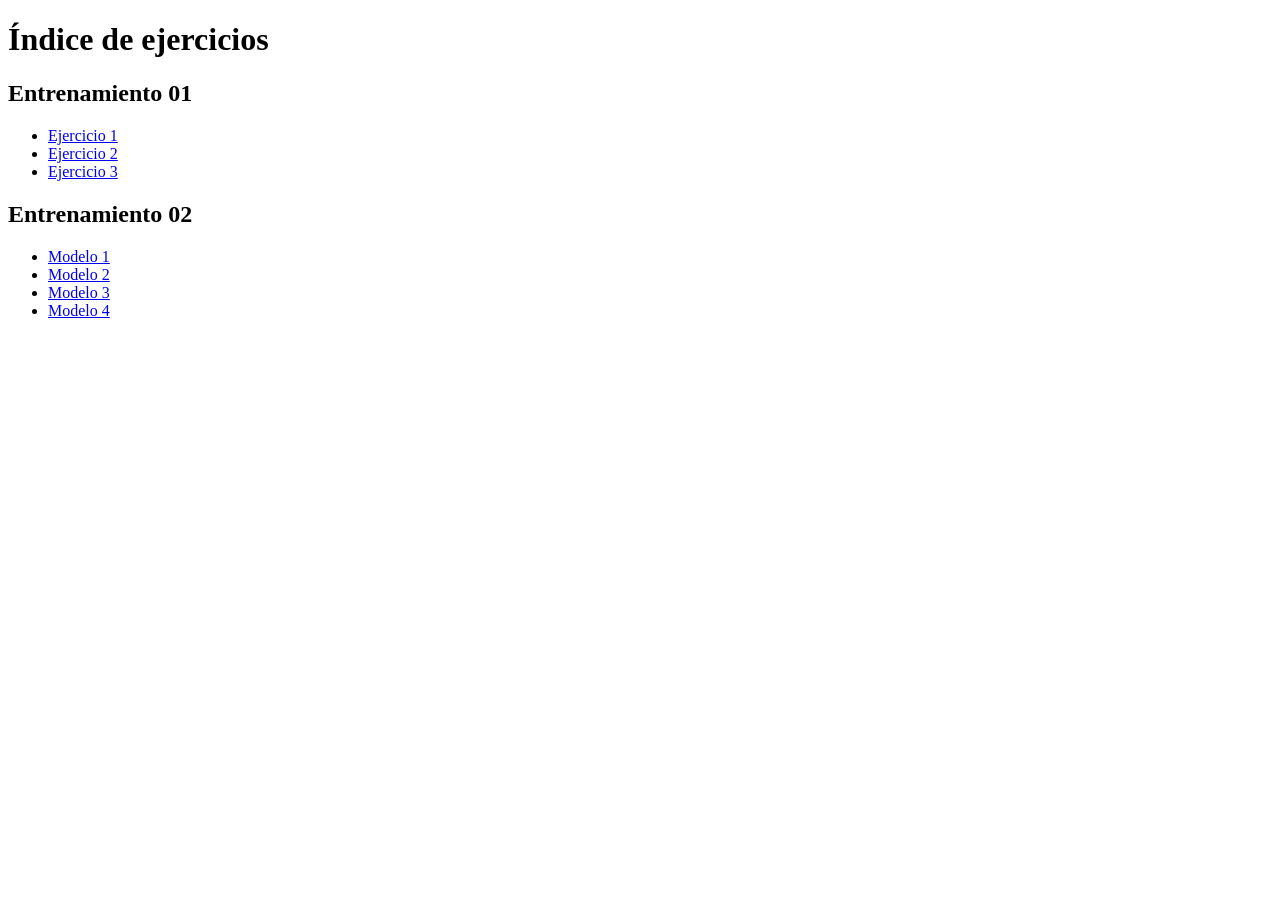
<file: index.html>
<!DOCTYPE html>
<html lang="en">
<head>
    <meta charset="UTF-8">
    <meta name="viewport" content="width=device-width, initial-scale=1.0">
    <title>Document</title>
</head>
<body>
    <h1>Índice de ejercicios</h1>

    <h2>Entrenamiento 01</h2>
    <ul>
        <li><a href="Entrenamiento_01/Ejercicio_01/index.html">Ejercicio 1</a></li>
        <li><a href="Entrenamiento_01/Ejercicio_02/index.html">Ejercicio 2</a></li>
        <li><a href="Entrenamiento_01/Ejercicio_03/index.html">Ejercicio 3</a></li>
    </ul>

    <h2>Entrenamiento 02</h2>
    <ul>
        <li><a href="Entrenamiento 2/Modelo 1/index.html">Modelo 1</a></li>
        <li><a href="Entrenamiento 2/Modelo 2/index.html">Modelo 2</a></li>
        <li><a href="Entrenamiento 2/Modelo 3/index.html">Modelo 3</a></li>
        <li><a href="Entrenamiento 2/Modelo 4/index.html">Modelo 4</a></li>
    </ul>
</body>
</html>
</file>
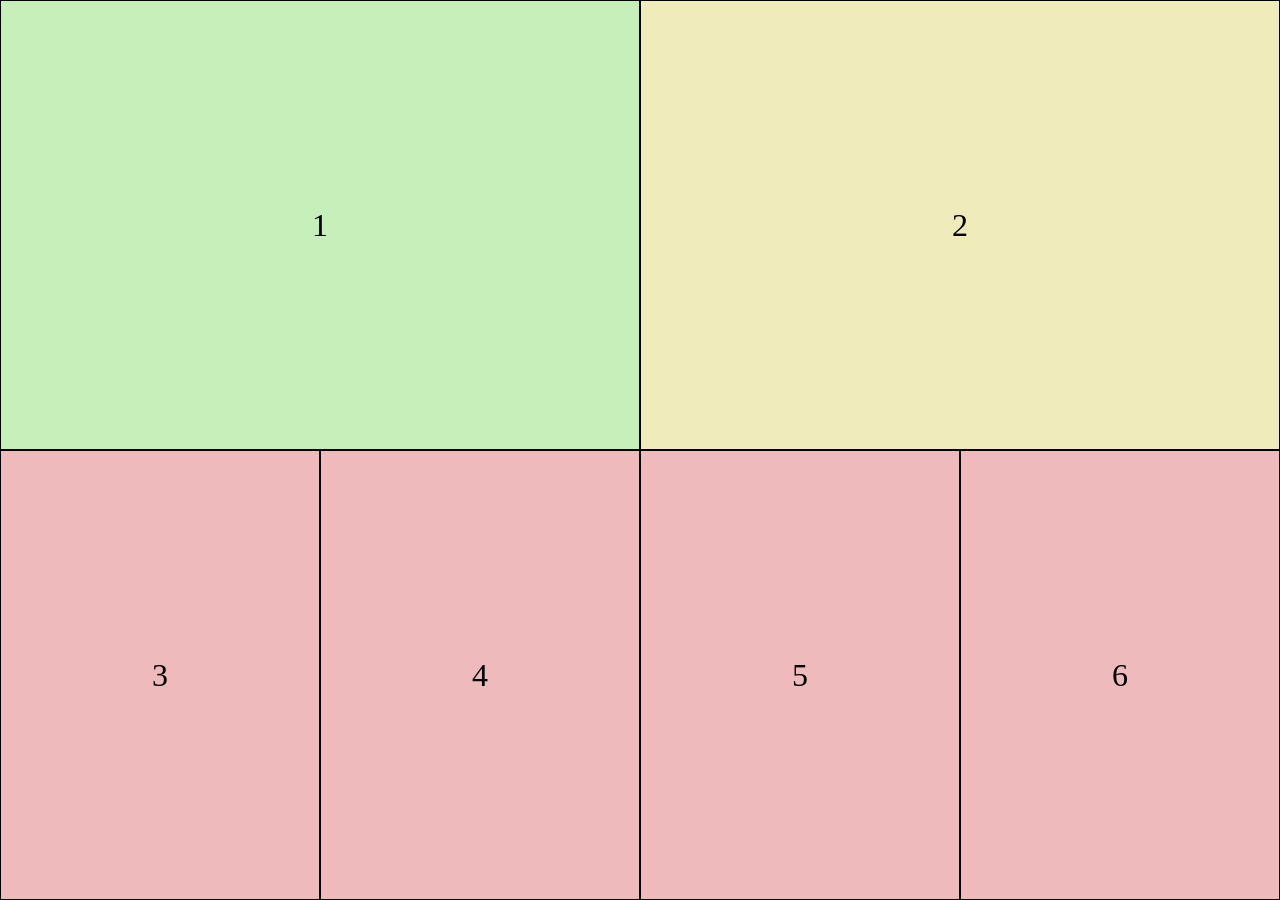
<file: Entrenamiento 2/Modelo 1/index.html>
<!DOCTYPE html>
<html lang="en">
<head>
    <meta charset="UTF-8">
    <meta name="viewport" content="width=device-width, initial-scale=1.0">
    <title>Modelo 1</title>
    <link rel="stylesheet" type="text/css" href="style.css">
</head>
<body>
    <div class="content">
        <div class="grid">
            <div class="box a"> 1 </div>
            <div class="box b"> 2 </div>
            <div class="box c"> 3 </div>
            <div class="box d"> 4 </div>
            <div class="box e"> 5 </div>
            <div class="box f"> 6 </div>
        </div>
    </div>
</body>
</html>
</file>
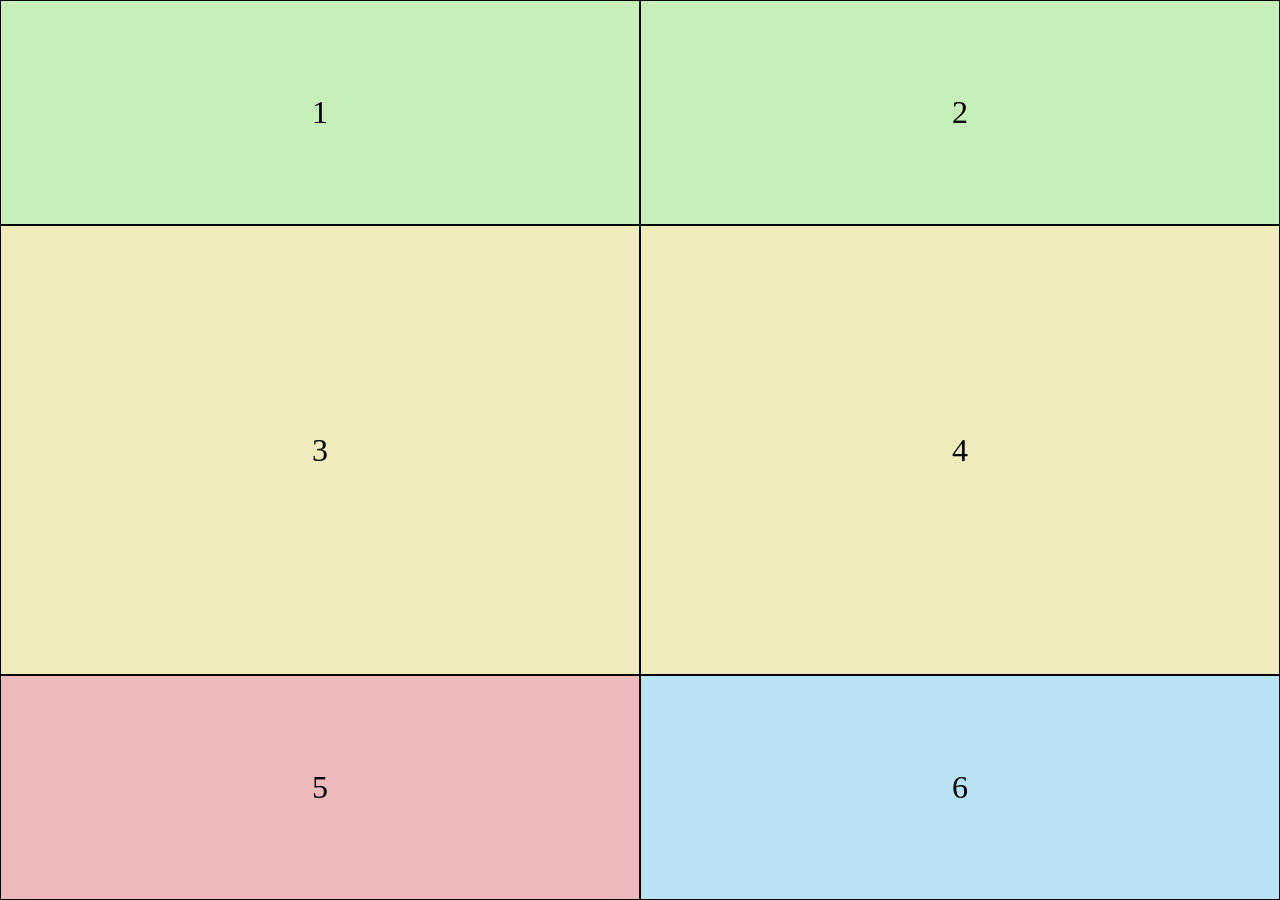
<file: Entrenamiento 2/Modelo 2/index.html>
<!DOCTYPE html>
<html lang="en">
<head>
    <meta charset="UTF-8">
    <meta name="viewport" content="width=device-width, initial-scale=1.0">
    <title>Modelo 2</title>
    <link rel="stylesheet"  href="style.css">
</head>
<body>
    <div class="content">
        <div class="grid">
            <div class="box a">1</div>
            <div class="box b">2</div>
            <div class="box c">3</div>
            <div class="box d">4</div>
            <div class="box e">5</div>
            <div class="box f">6</div>
        </div>
    </div>
</body>
</html>
</file>
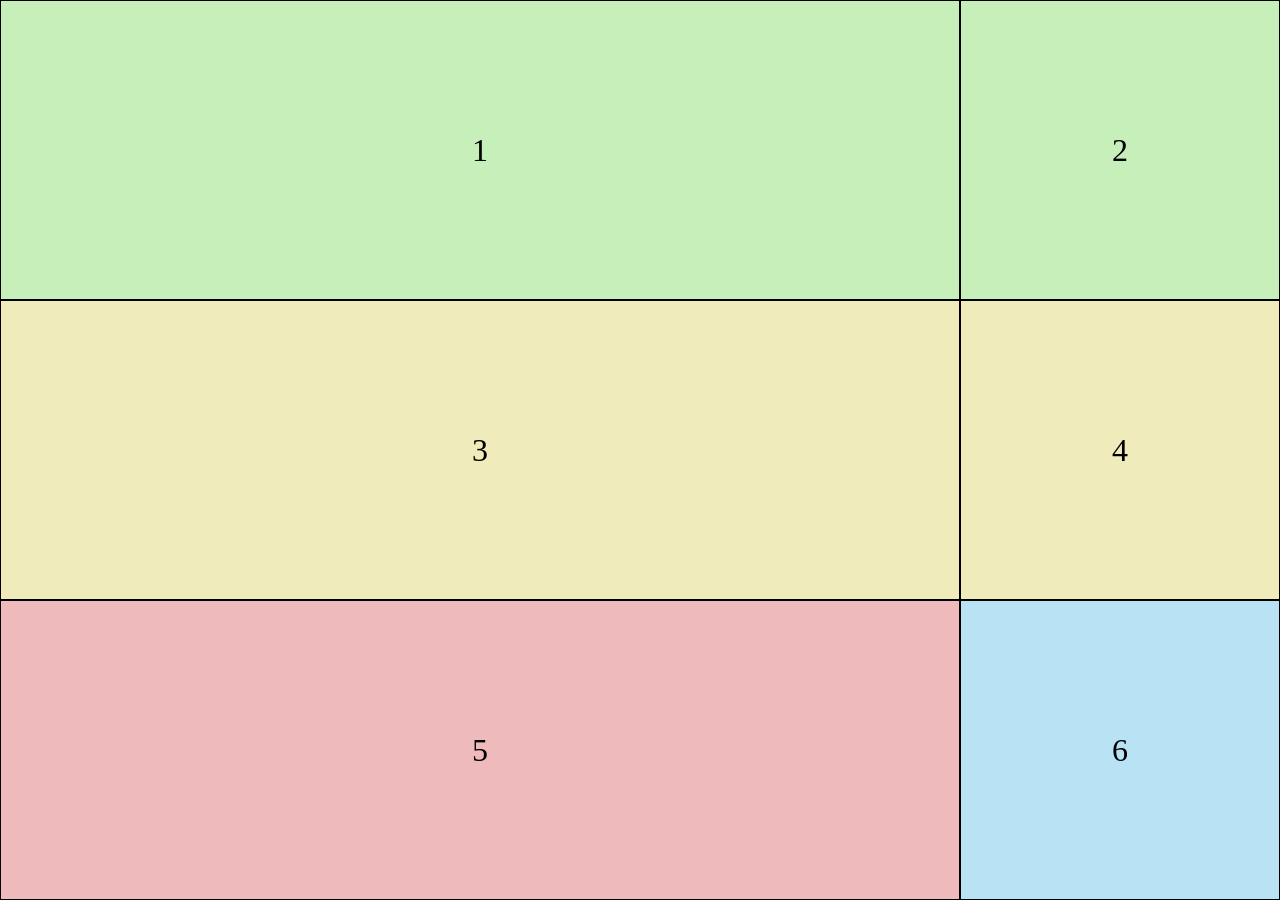
<file: Entrenamiento 2/Modelo 3/index.html>
<!DOCTYPE html>
<html lang="en">
<head>
    <meta charset="UTF-8">
    <meta name="viewport" content="width=device-width, initial-scale=1.0">
    <title>Modelo 3</title>
    <link rel="stylesheet" href="style.css"
</head>
<body>
    <div class="grid">
        <div class="box a">1</div>
        <div class="box b">2</div>
        <div class="box c">3</div>
        <div class="box d">4</div>
        <div class="box e">5</div>
        <div class="box f">6</div>
    </div>
</body>
</html>
</file>
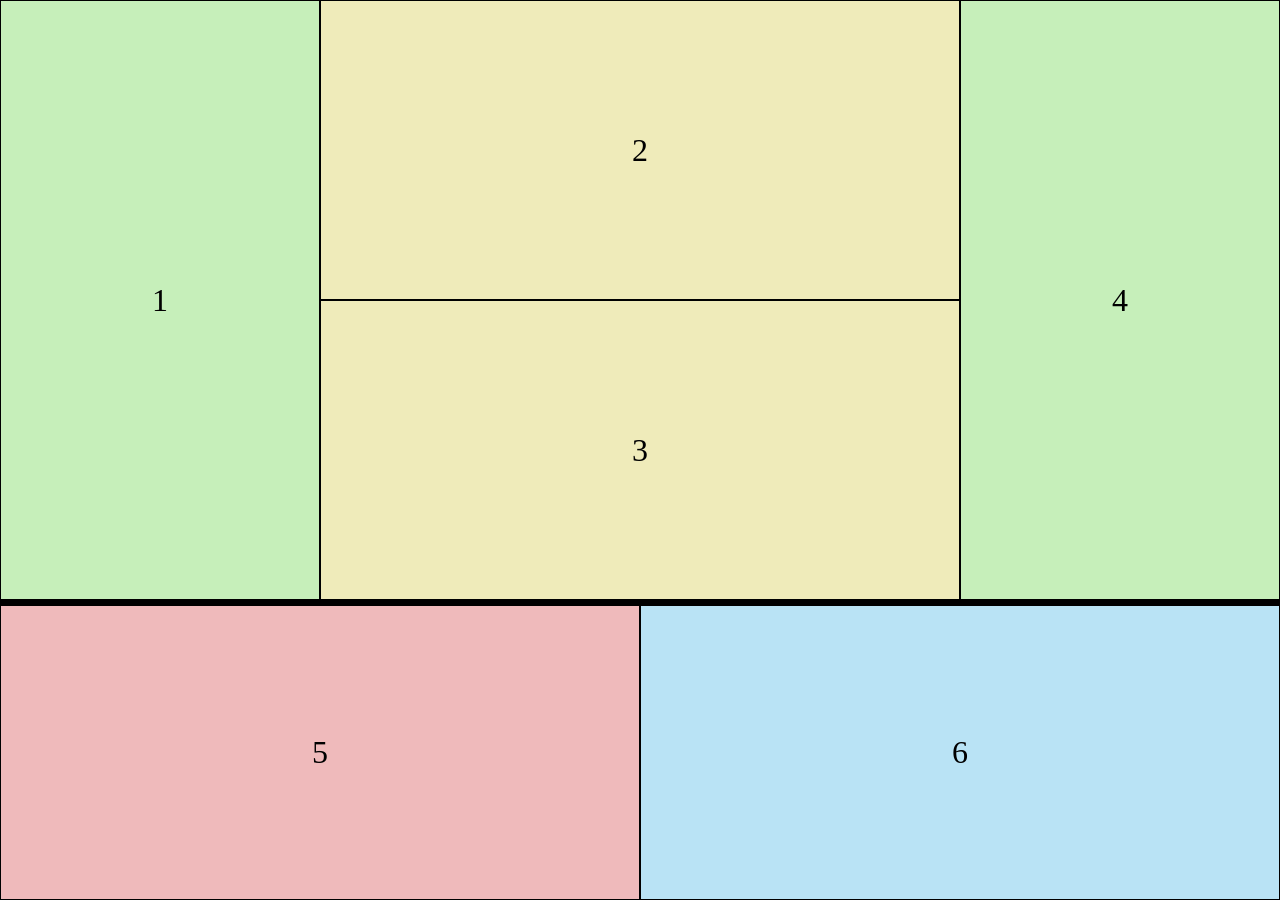
<file: Entrenamiento 2/Modelo 4/index.html>
<!DOCTYPE html>
<html lang="en">
<head>
    <meta charset="UTF-8">
    <meta name="viewport" content="width=device-width, initial-scale=1.0">
    <title>Modelo 4</title>
    <link rel="stylesheet" href="style.css">
</head>
<body>
     <div class="grid">
        <div class="box a">1</div>
        <div class="box b">2</div>
        <div class="box c">3</div>
        <div class="box d">4</div>
        <div class="box e">5</div>
        <div class="box f">6</div>
    </div>
</body>
</html>
</file>
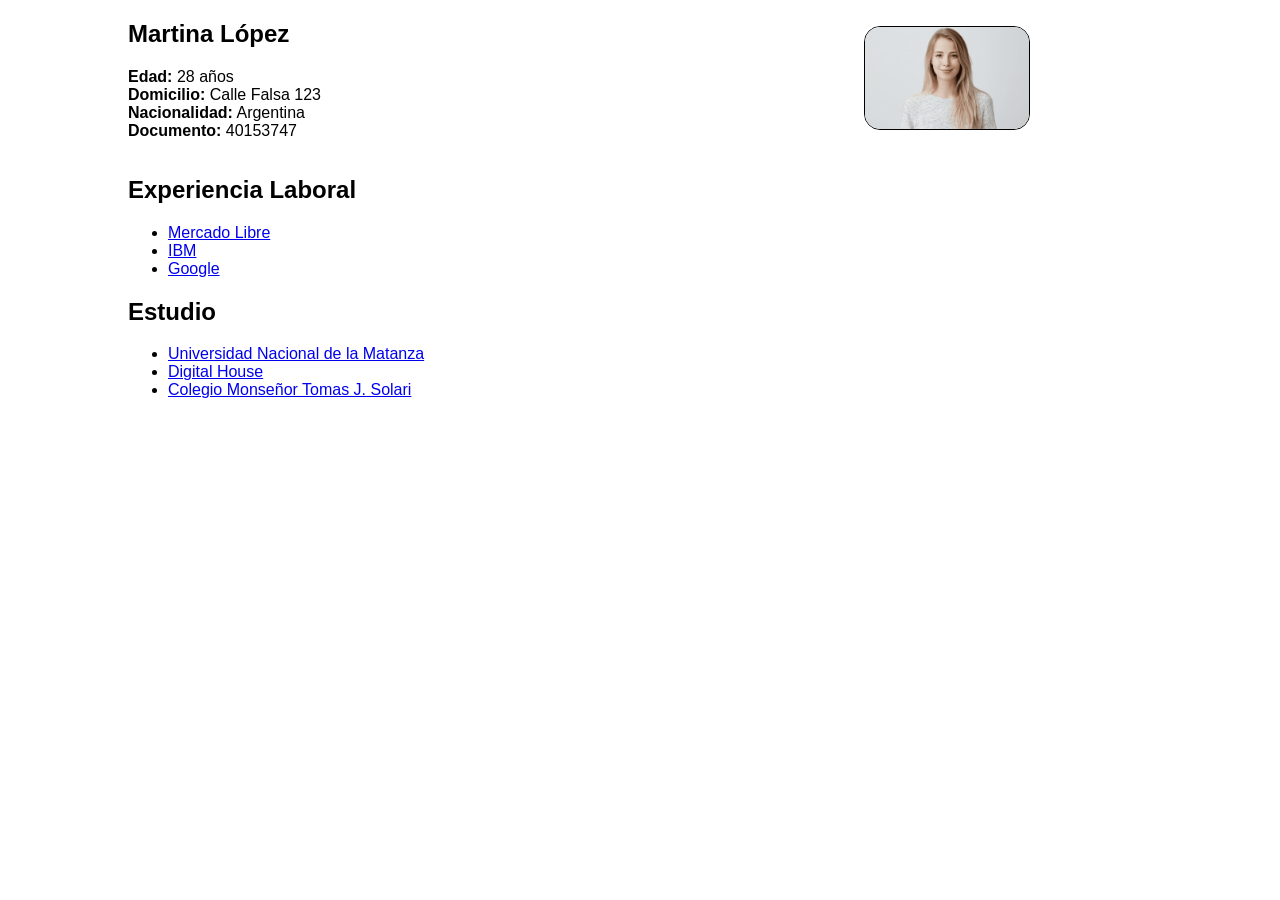
<file: Entrenamiento_01/Ejercicio_01/index.html>
<!DOCTYPE html>
<html lang="es">
<head>
    <meta charset="UTF-8">
    <meta name="viewport" content="width=device-width, initial-scale=1.0">
    <link rel="stylesheet" href="style.css">
    <title>CV</title>
</head>
<body>
    <section class="contenedor">
        <div class="encabezado">
            <div class="dato">
                 <h1>Martina López</h1>
                    <p><strong>Edad:</strong> 28 años<br>
                     <strong>Domicilio:</strong> Calle Falsa 123 <br>
                     <strong>Nacionalidad:</strong> Argentina <br>
                     <strong>Documento:</strong> 40153747
                    </p>
            </div>
        <div class="imagen">
             <img src="imagenes/perfil cv.png" alt="Foto de perfil" width= 80%>
        </div>
        </div>
        <section class="experiencia">
            <h2>Experiencia Laboral</h2>
                <ul>
                    <li><a href="MercadoLibre.html">Mercado Libre</a></li>
                    <li><a href="IBM.html">IBM</a></li>
                    <li><a href="Google.html">Google</a></li>
                 </ul>
            <h2>Estudio</h2>
                <ul>
                    <li><a href="Unlam.html">Universidad Nacional de la Matanza</a></li>
                    <li><a href="DigitalHouse.html">Digital House</a></li>
                    <li><a href="ColegioSolari.html">Colegio Monseñor Tomas J. Solari</a></li>
                </ul>
            </section>
        </section>
    </body>
</html>
<html></html>
</file>
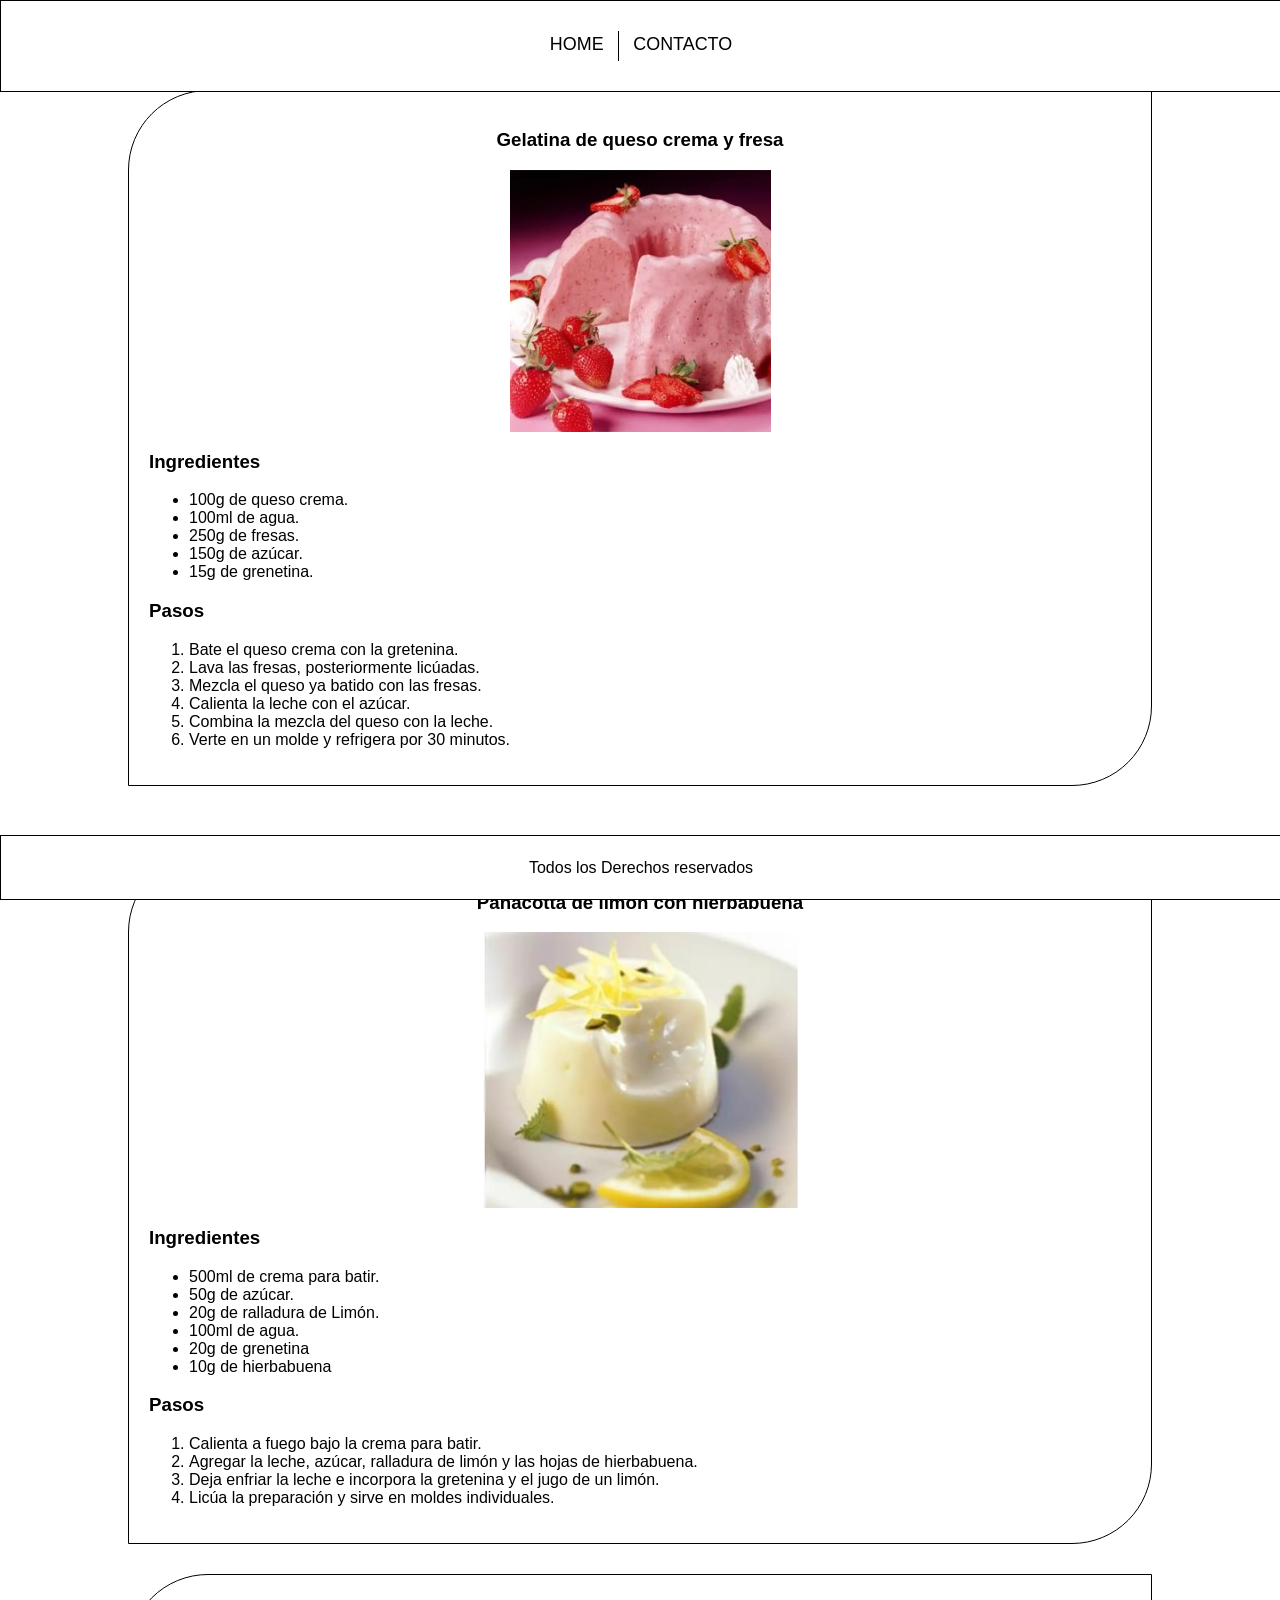
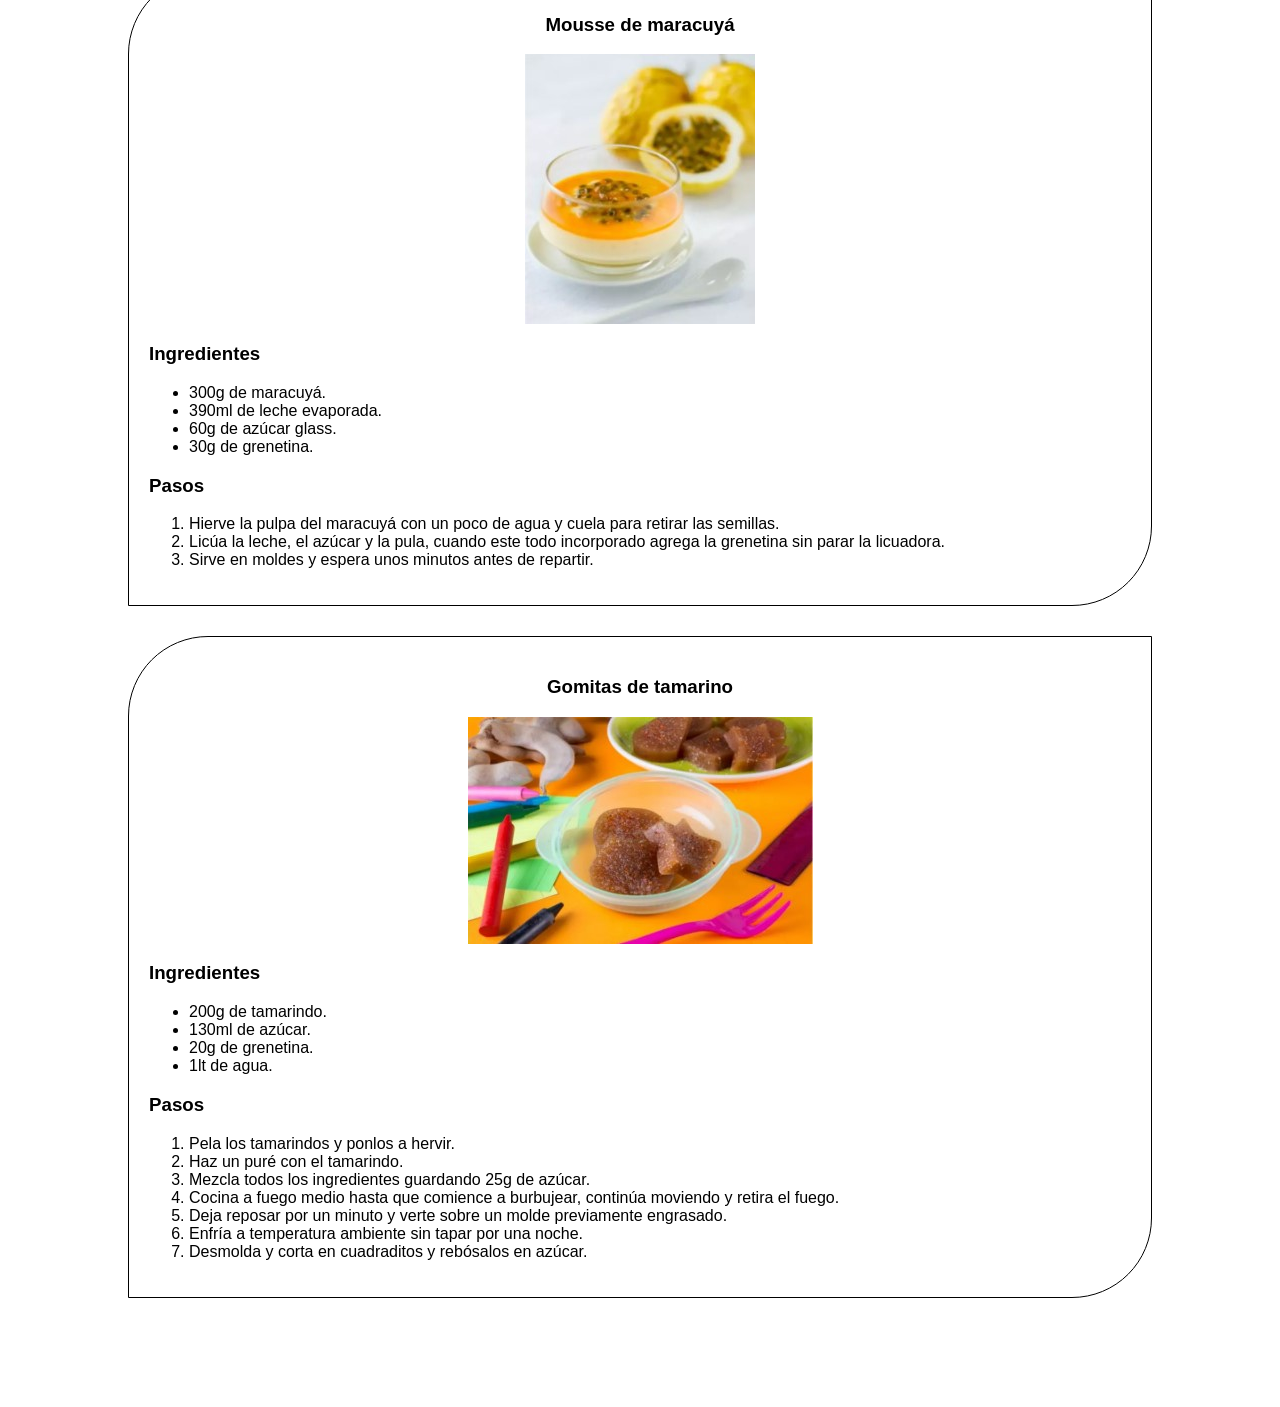
<file: Entrenamiento_01/Ejercicio_02/index.html>
<!DOCTYPE html>
<html lang="es">
<head>
    <meta charset="UTF-8">
    <meta name="viewport" content="width=device-width, initial-scale=1.0">
    <link rel="stylesheet" href="estilos.css">
    <title>Recetas</title>
</head>
<body>
     <header class="fijo">
        <nav >
         <a href="index.html">HOME</a>
         <span class="linea-vertical"></span> 
         <a href="contacto.html">CONTACTO</a>
        </nav>
    </header>      

    <section class = "contenedor">
      
      <section class="receta">
         <h1>Gelatina de queso crema y fresa</h1>
         <div class="imagen"><img src="imagenes/Gelatina.jpg"></div>
         <h3>Ingredientes</h3>
            <ul>
               <li>100g de queso crema.</li>
               <li>100ml de agua.</li>
               <li>250g de fresas.</li>
               <li>150g de azúcar.</li>
               <li>15g de grenetina.</li>
            </ul>
         <h3>Pasos</h3>
            <ol>
               <li>Bate el queso crema con la gretenina.</li>
               <li>Lava las fresas, posteriormente licúadas.</li>
               <li>Mezcla el queso ya batido con las fresas.</li>
               <li>Calienta la leche con el azúcar.</li>
               <li>Combina la mezcla del queso con la leche.</li>
               <li>Verte en un molde y refrigera por 30 minutos.</li>
            </ol>
      </section>
      <br><br>
      <section class="receta">
         <h1>Panacotta de limón con hierbabuena</h1>
         <div class="imagen"><img src="imagenes/Panacotta.jpg"></div>
         <h3>Ingredientes</h3>
            <ul>
               <li>500ml de crema para batir.</li>
               <li>50g de azúcar.</li>
               <li>20g de ralladura de Limón.</li>
               <li>100ml de agua.</li>
               <li>20g de grenetina</li>
               <li>10g de hierbabuena</li>
            </ul>
         <h3>Pasos</h3>
            <ol>
               <li>Calienta a fuego bajo la crema para batir.</li>
               <li>Agregar la leche, azúcar, ralladura de limón y las hojas de hierbabuena.</li>
               <li>Deja enfriar la leche e incorpora la gretenina y el jugo de un limón.</li>
               <li>Licúa la preparación y sirve en moldes individuales.</li>
            </ol>
      </section>
      <section class="receta">
         <h1>Mousse de maracuyá</h1>
         <div class="imagen"><img src="imagenes/Maracuya.jpg"></div>
         <h3>Ingredientes</h3>
            <ul>
               <li>300g de maracuyá.</li>
               <li>390ml de leche evaporada.</li>
               <li>60g de azúcar glass.</li>
               <li>30g de grenetina.</li>
            </ul>
         <h3>Pasos</h3>
            <ol>
               <li>Hierve la pulpa del maracuyá con un poco de agua y cuela para retirar las semillas.</li>
               <li>Licúa la leche, el azúcar y la pula, cuando este todo incorporado agrega la grenetina sin parar la licuadora.</li>
               <li>Sirve en moldes y espera unos minutos antes de repartir.</li>
            </ol>
      </section>
      <section class="receta">
         <h1>Gomitas de tamarino</h1>
         <div class="imagen"><img src="imagenes/Gomitas.jpg"></div>
         <h3>Ingredientes</h3>
            <ul>
               <li>200g de tamarindo.</li>
               <li>130ml de azúcar.</li>
               <li>20g de grenetina.</li>
               <li>1lt de agua.</li>
            </ul>
         <h3>Pasos</h3>
            <ol>
               <li>Pela los tamarindos y ponlos a hervir.</li>
               <li>Haz un puré con el tamarindo.</li>
               <li>Mezcla todos los ingredientes guardando 25g de azúcar.</li>
               <li>Cocina a fuego medio hasta que comience a burbujear, continúa moviendo y retira el fuego.</li>
               <li>Deja reposar por un minuto y verte sobre un molde previamente engrasado.</li>
               <li>Enfría a temperatura ambiente sin tapar por una noche.</li>
               <li>Desmolda y corta en cuadraditos y rebósalos en azúcar.</li>
            </ol>
      </section>

      <footer class="fijo">
         <p>Todos los Derechos reservados</p>
      </footer>
        
</body>
</html>
</file>
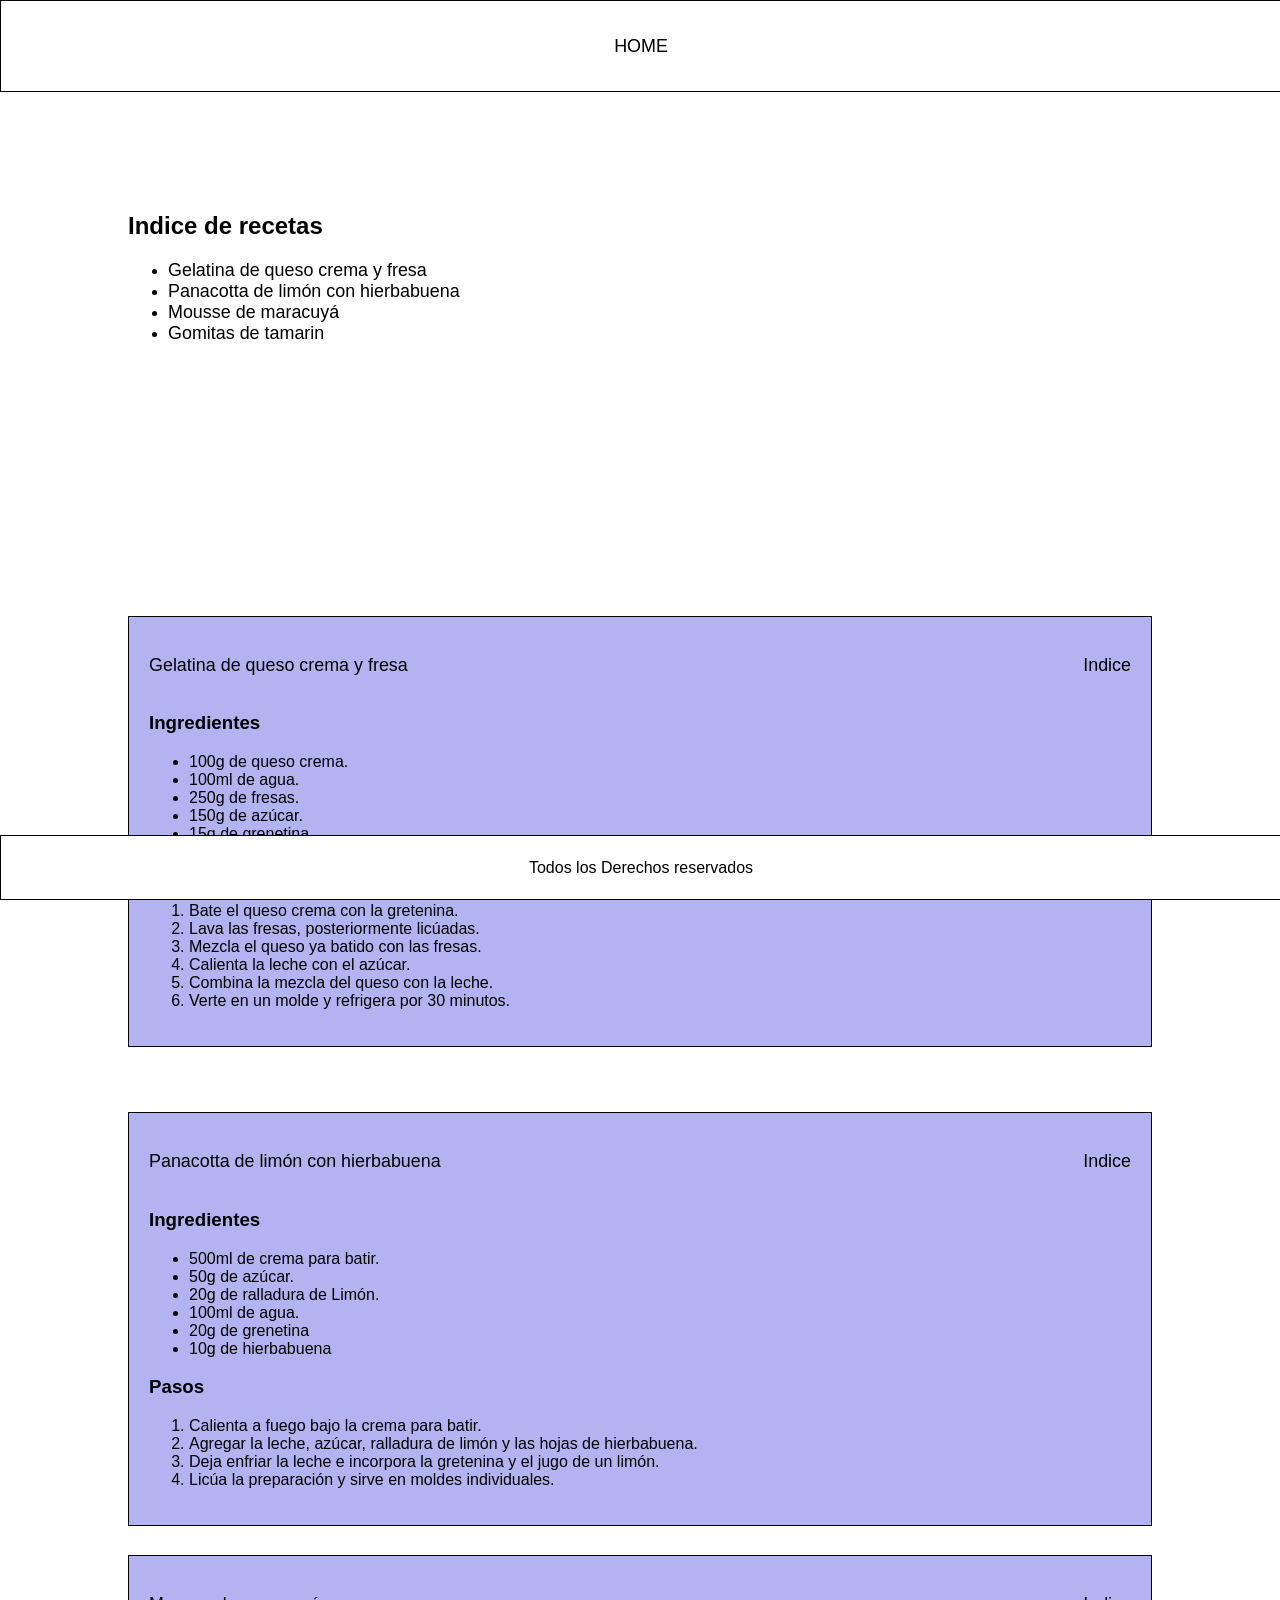
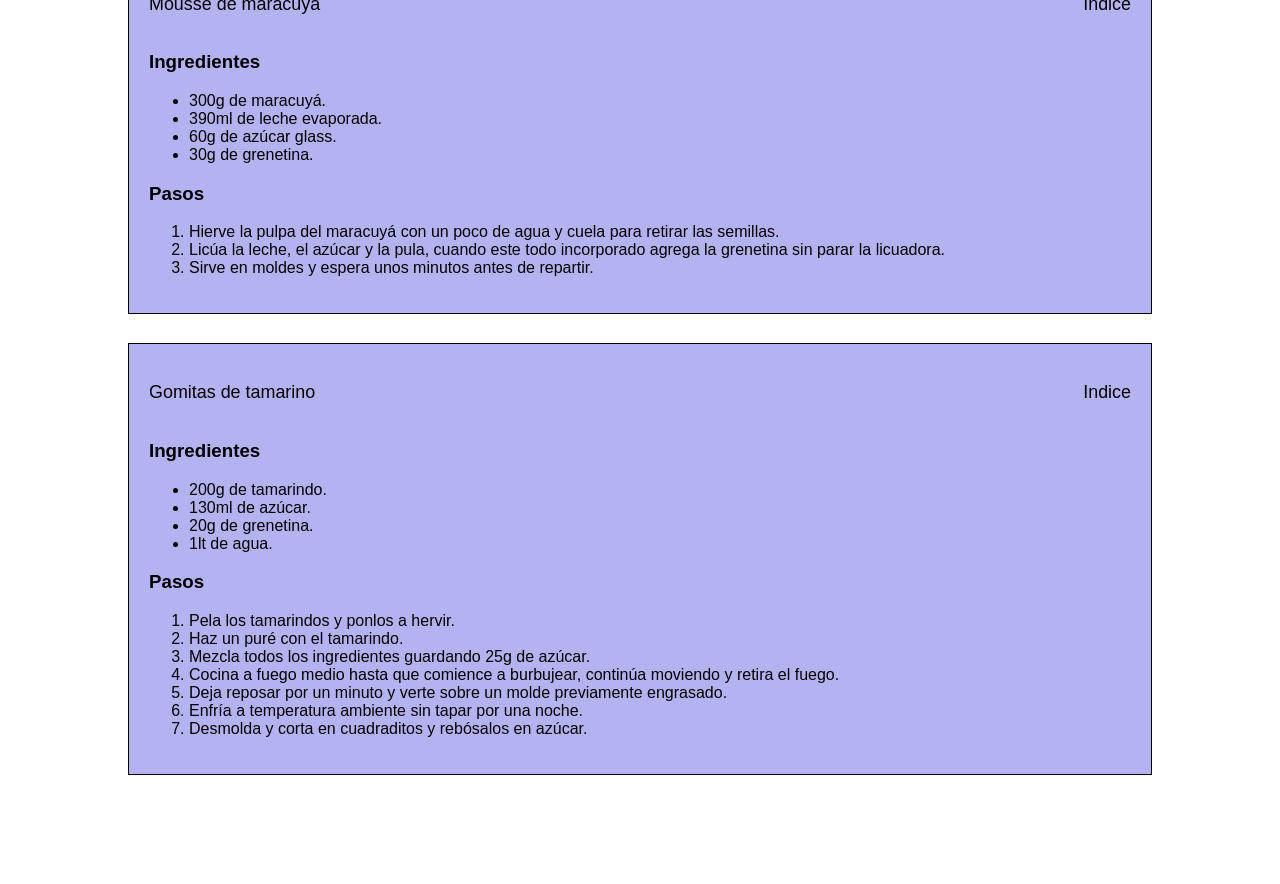
<file: Entrenamiento_01/Ejercicio_03/index.html>
<!DOCTYPE html>
<html lang="es">
<head>
    <meta charset="UTF-8">
    <meta name="viewport" content="width=device-width, initial-scale=1.0">
    <link rel="stylesheet" href="estilos.css">
    <title>Recetas</title>
</head>
<body>
     <header class="fijo">
        <nav >
         <a href="index.html">HOME</a>
       
        </nav>
    </header>      

    <section class = "contenedor">
      <section class="opciones">
         <h2>Indice de recetas</h2>
         <ul>
            <li><a href="#Gelatina">Gelatina de queso crema y fresa</a></li>
            <li><a href="#Panacotta">Panacotta de limón con hierbabuena</a></li>
            <li><a href="#Mousse">Mousse de maracuyá</a></li>
            <li><a href="#Gomitas">Gomitas de tamarin</a></li>
         </ul>
      </section>
      <section class="receta" id="Gelatina">
         <div class="indice"><p class="nombre">Gelatina de queso crema y fresa</p><a class="indice" href="#">Indice</a></div>        
          <h3>Ingredientes</h3>
            <ul>
               <li>100g de queso crema.</li>
               <li>100ml de agua.</li>
               <li>250g de fresas.</li>
               <li>150g de azúcar.</li>
               <li>15g de grenetina.</li>
            </ul>
         <h3>Pasos</h3>
            <ol>
               <li>Bate el queso crema con la gretenina.</li>
               <li>Lava las fresas, posteriormente licúadas.</li>
               <li>Mezcla el queso ya batido con las fresas.</li>
               <li>Calienta la leche con el azúcar.</li>
               <li>Combina la mezcla del queso con la leche.</li>
               <li>Verte en un molde y refrigera por 30 minutos.</li>
            </ol>
      </section>
      <br><br>
      <section class="receta" id="Panacotta">
        <div class="indice"><p class="nombre">Panacotta de limón con hierbabuena</p><a class="indice" href="#">Indice</a></div>           
        <h3>Ingredientes</h3>
            <ul>
               <li>500ml de crema para batir.</li>
               <li>50g de azúcar.</li>
               <li>20g de ralladura de Limón.</li>
               <li>100ml de agua.</li>
               <li>20g de grenetina</li>
               <li>10g de hierbabuena</li>
            </ul>
         <h3>Pasos</h3>
            <ol>
               <li>Calienta a fuego bajo la crema para batir.</li>
               <li>Agregar la leche, azúcar, ralladura de limón y las hojas de hierbabuena.</li>
               <li>Deja enfriar la leche e incorpora la gretenina y el jugo de un limón.</li>
               <li>Licúa la preparación y sirve en moldes individuales.</li>
            </ol>
      </section>
      <section class="receta" id="Mousse">
        <div class="indice"><p class="nombre">Mousse de maracuyá</p><a class="indice" href="#">Indice</a></div>
        <h3>Ingredientes</h3>
            <ul>
               <li>300g de maracuyá.</li>
               <li>390ml de leche evaporada.</li>
               <li>60g de azúcar glass.</li>
               <li>30g de grenetina.</li>
            </ul>
         <h3>Pasos</h3>
            <ol>
               <li>Hierve la pulpa del maracuyá con un poco de agua y cuela para retirar las semillas.</li>
               <li>Licúa la leche, el azúcar y la pula, cuando este todo incorporado agrega la grenetina sin parar la licuadora.</li>
               <li>Sirve en moldes y espera unos minutos antes de repartir.</li>
            </ol>
      </section>
      <section class="receta" id="Gomitas">
         <div class="indice"><p class="nombre">Gomitas de tamarino</p><a class="indice" href="#">Indice</a></div>
         <h3>Ingredientes</h3>
            <ul>
               <li>200g de tamarindo.</li>
               <li>130ml de azúcar.</li>
               <li>20g de grenetina.</li>
               <li>1lt de agua.</li>
            </ul>
         <h3>Pasos</h3>
            <ol>
               <li>Pela los tamarindos y ponlos a hervir.</li>
               <li>Haz un puré con el tamarindo.</li>
               <li>Mezcla todos los ingredientes guardando 25g de azúcar.</li>
               <li>Cocina a fuego medio hasta que comience a burbujear, continúa moviendo y retira el fuego.</li>
               <li>Deja reposar por un minuto y verte sobre un molde previamente engrasado.</li>
               <li>Enfría a temperatura ambiente sin tapar por una noche.</li>
               <li>Desmolda y corta en cuadraditos y rebósalos en azúcar.</li>
            </ol>
      </section>

      <footer class="fijo">
         <p>Todos los Derechos reservados</p>
      </footer>
        
</body>
</html>
</file>
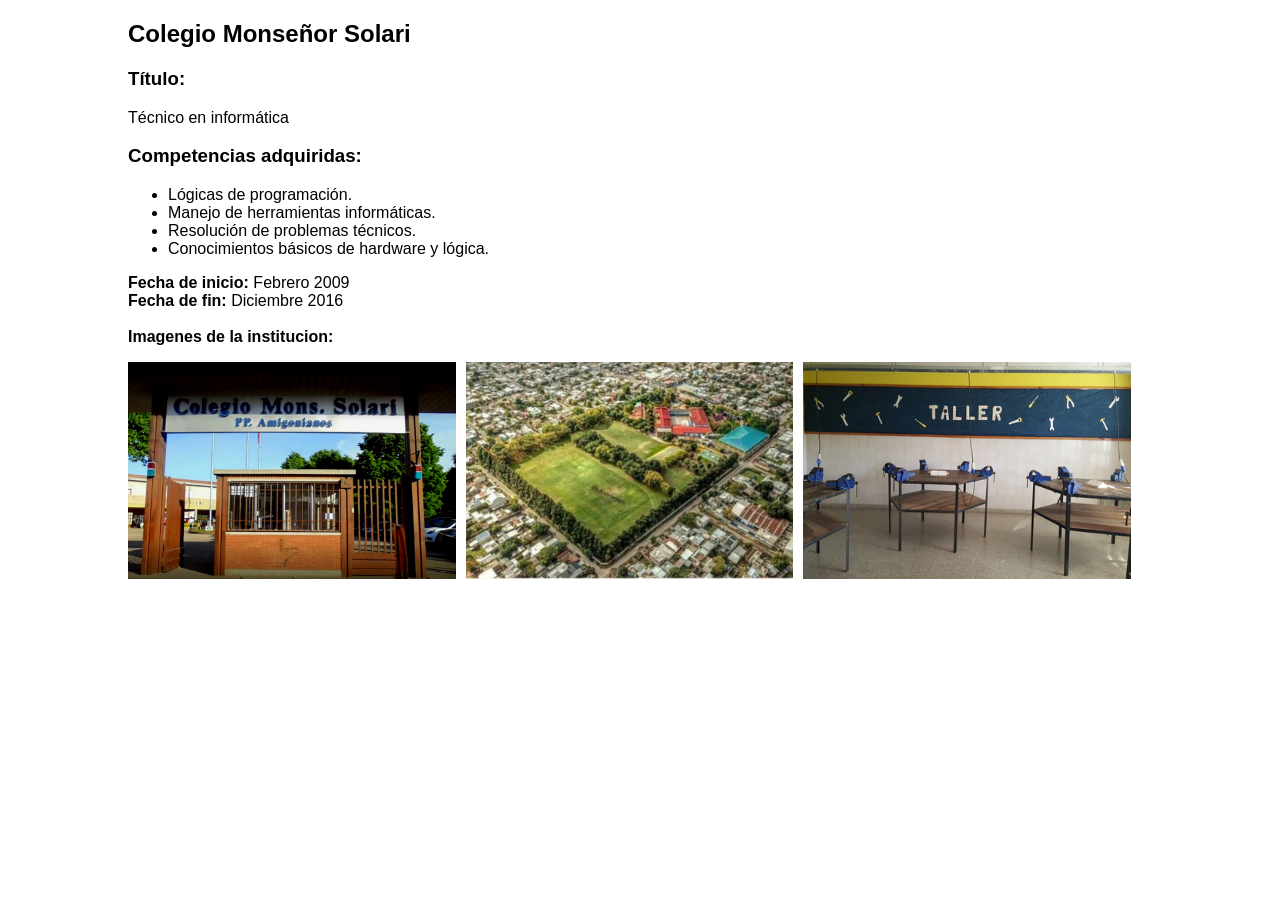
<file: Entrenamiento_01/Ejercicio_01/ColegioSolari.html>
<!DOCTYPE html>
<html lang="es">
<head>
    <meta charset="UTF-8">
    <meta name="viewport" content="width=device-width, initial-scale=1.0">
     <link rel="stylesheet" href="style.css">
    <title>Colegio Solari</title>
</head>
<body>
    <section class="contenedor">
        <div class="dato">
            <h1>Colegio Monseñor Solari</h1>
            <p><h3>Título:</h3> Técnico en informática<br>
            <h3>Competencias adquiridas:</h3>
            <ul>
                <li>Lógicas de programación. </li>
                <li>Manejo de herramientas informáticas.</li>
                <li>Resolución de problemas técnicos.</li>
                <li>Conocimientos básicos de hardware y lógica.</li>
            </ul>
            
            <strong>Fecha de inicio:</strong> Febrero 2009 <br>
            <strong>Fecha de fin:</strong> Diciembre 2016<br><br>
            <strong> Imagenes de la institucion:</strong>
            </p>
        </div>
        <div class="imagDeInstitucion">
            <img class="instalaciones" src="imagenes/Solari1.jpg" >
            <img class="instalaciones" src="imagenes/Solari2.jpg" >
            <img class="instalaciones" src="imagenes/Solari3.jpg" >
        </div>
    </section>

</body>
</html>
</file>
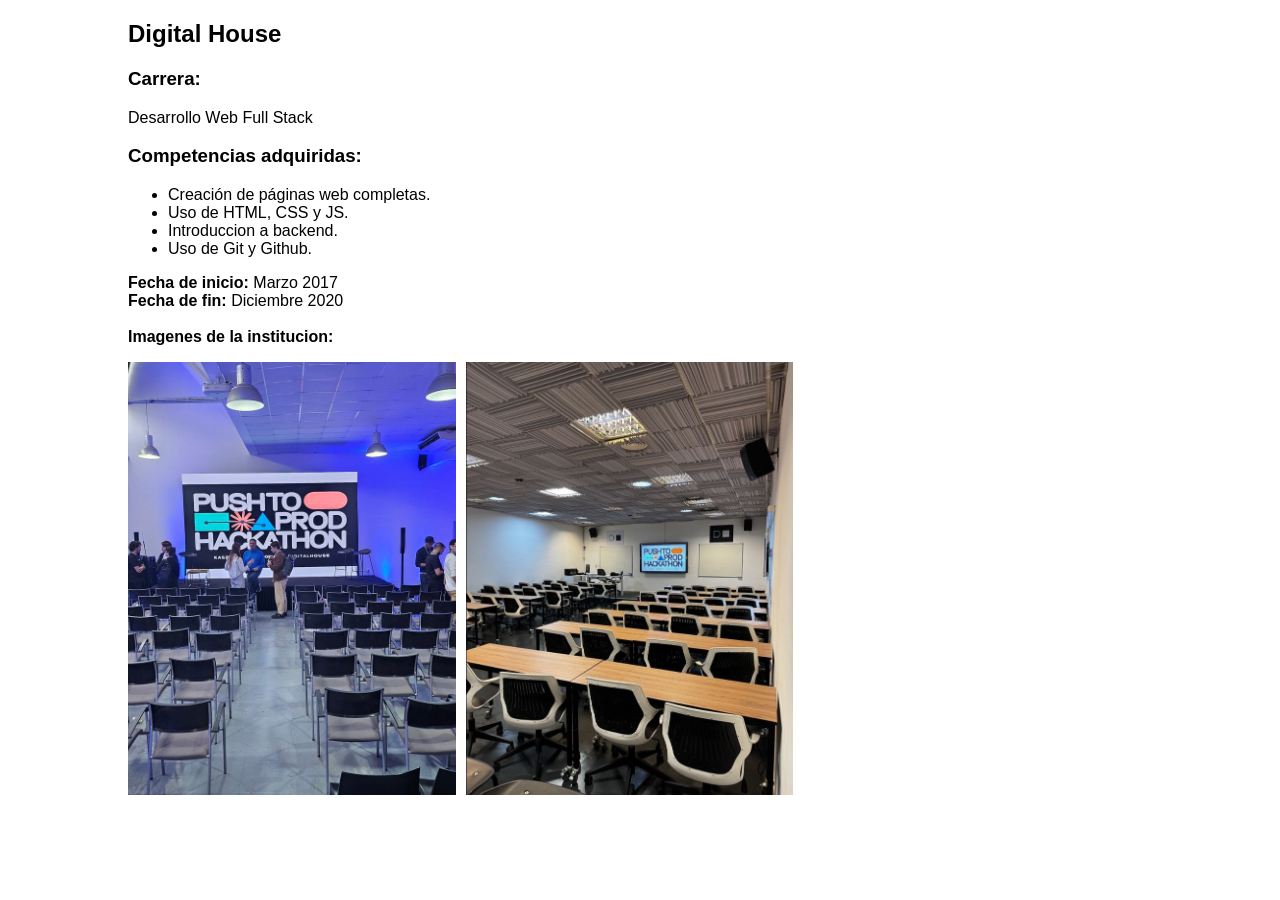
<file: Entrenamiento_01/Ejercicio_01/DigitalHouse.html>
<!DOCTYPE html>
<html lang="es">
<head>
    <meta charset="UTF-8">
    <meta name="viewport" content="width=device-width, initial-scale=1.0">
     <link rel="stylesheet" href="style.css">
    <title>DigitalHouse</title>
</head>
<body>
    <section class="contenedor">
        <div class="dato">
            <h1>Digital House</h1>
            <p><h3>Carrera:</h3> Desarrollo Web Full Stack<br>
            <h3>Competencias adquiridas:</h3>
            <ul>
                <li>Creación de páginas web completas. </li>
                <li>Uso de HTML, CSS y JS.</li>
                <li>Introduccion a backend.</li>
                <li>Uso de Git y Github.</li>
            </ul>
            
            <strong>Fecha de inicio:</strong> Marzo 2017 <br>
            <strong>Fecha de fin:</strong> Diciembre 2020<br><br>
            <strong> Imagenes de la institucion:</strong>
            </p>
        </div>
        <div class="imagDeInstitucion">
            <img class="instalaciones" src="imagenes/DigitalHouse2.jpg" >
            <img class="instalaciones" src="imagenes/DigitalHouse3.jpg" >
        </div><br><br>

    </section>

</body>
</html>
</file>
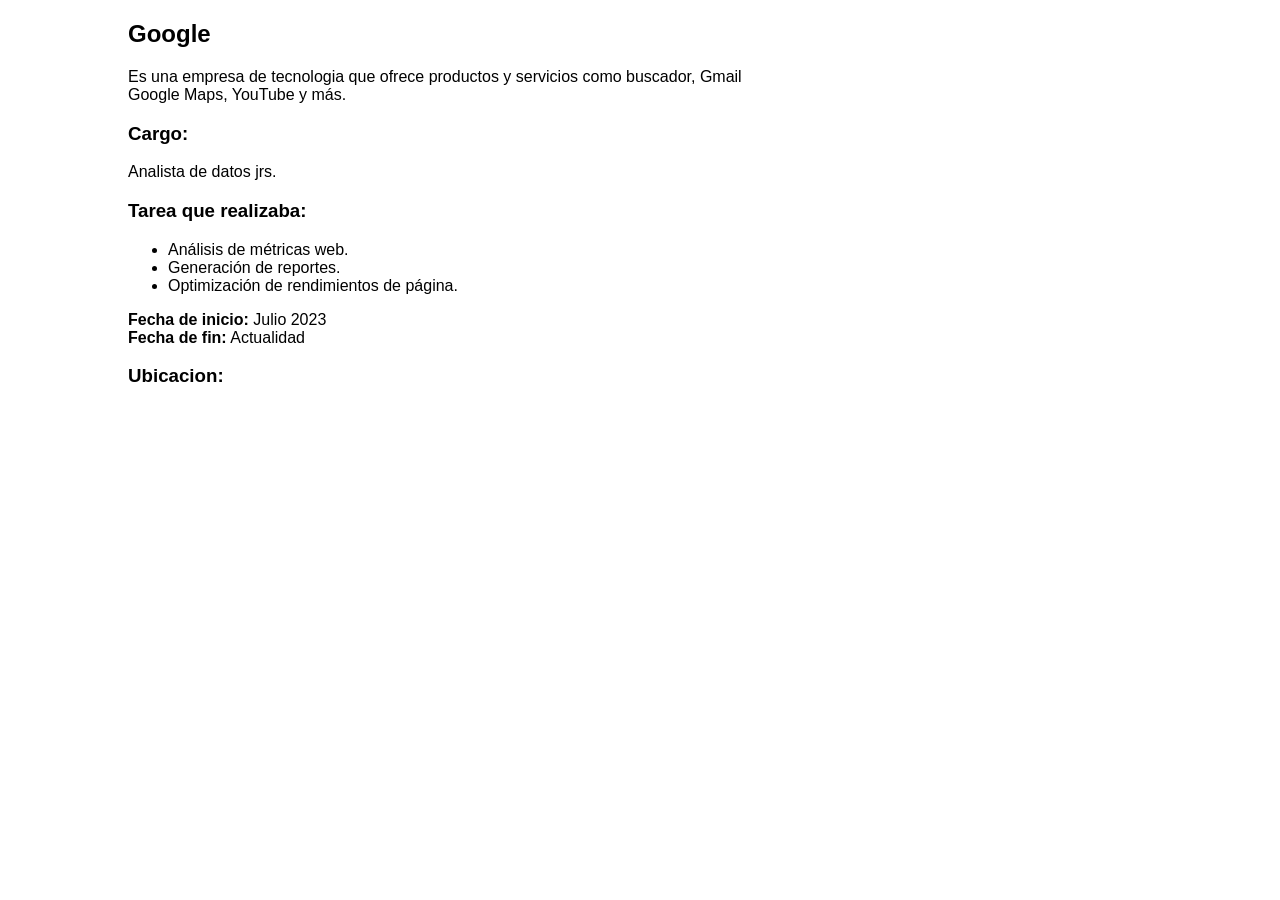
<file: Entrenamiento_01/Ejercicio_01/Google.html>
<!DOCTYPE html>
<html lang="es">
<head>
    <meta charset="UTF-8">
    <meta name="viewport" content="width=device-width, initial-scale=1.0">
    <link rel="stylesheet" href="style.css">

    <title>Google</title>
</head>
<body>
    <section class="contenedor">
        <div class="dato">
            <h1>Google</h1>
                <p>Es una empresa de tecnologia que ofrece productos y servicios como buscador, Gmail
                    Google Maps, YouTube y más.<br> 
                    <h3>Cargo:</h3> Analista de datos jrs. <br>
                    <h3>Tarea que realizaba:</h3>
                    <ul>
                        <li>Análisis de métricas web.</li>
                        <li>Generación de reportes.</li>
                        <li>Optimización de rendimientos de página.</li>
                    </ul>
                    <strong>Fecha de inicio:</strong> Julio 2023 <br>
                    <strong>Fecha de fin:</strong> Actualidad<br> 
                    <h3>Ubicacion: </h3>
                </p></div> 
            <div class= iframe>
            <iframe src="https://www.google.com/maps/embed?pb=!1m18!1m12!1m3!1d3284.
            066592514651!2d-58.36951892442918!3d-34.602477557432366!2m3!1f0!2f0!3f0!3m2!1i1024!2i768
            !4f13.1!3m3!1m2!1s0x95a335320d9ea4c5%3A0x2cb41df4e2abe065!2sGoogle %20Dock%20del%20Plata
            %20Office!5e0!3m2!1ses!2sar!4v1777040646050!5m2!1ses!2sar" width="600" height="450" 
            style="border:0;" allowfullscreen="" loading="lazy" referrerpolicy="no-referrer-when-downgrade"></iframe>
            </div><br><br>
       
    </section>
</body>
</html>
</file>
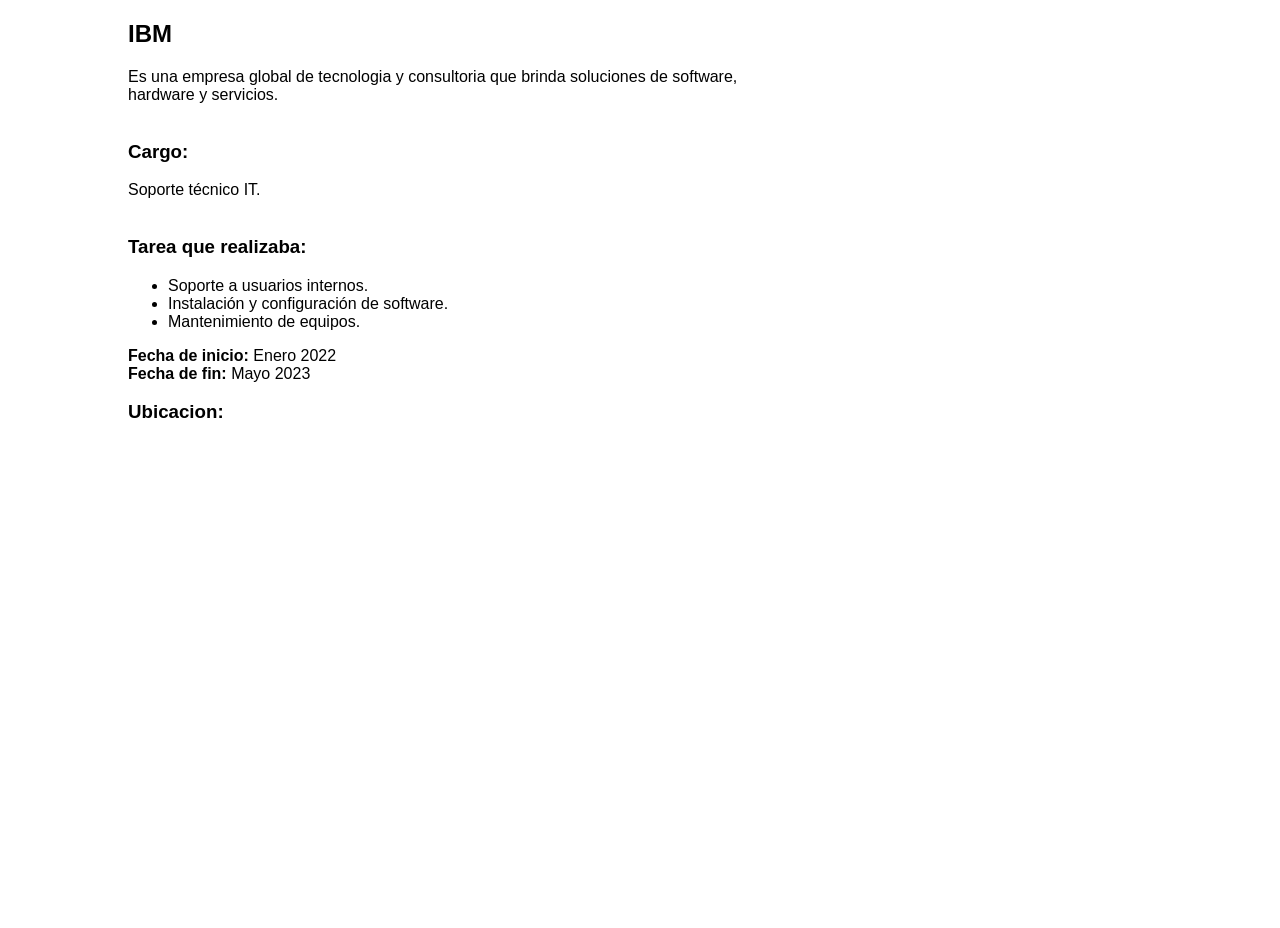
<file: Entrenamiento_01/Ejercicio_01/IBM.html>
<!DOCTYPE html>
<html lang="es">
<head>
    <meta charset="UTF-8">
    <meta name="viewport" content="width=device-width, initial-scale=1.0">
    <link rel="stylesheet" href="style.css">

    <title>IBM</title>
</head>
<body>
     <section class="contenedor">
        <div class="dato">
            <h1>IBM</h1>
                <p>Es una empresa global de tecnologia y consultoria que brinda soluciones
                    de software, hardware y servicios.<br> <br>
                    <h3>Cargo:</h3> Soporte técnico IT. <br><br>
                    <h3>Tarea que realizaba:</h3>
                    <ul>
                        <li>Soporte a usuarios internos.</li>
                        <li>Instalación y configuración de software.</li>
                        <li>Mantenimiento de equipos.</li>
                    </ul>
                    <strong>Fecha de inicio:</strong> Enero 2022 <br>
                    <strong>Fecha de fin:</strong> Mayo 2023<br> 
                    <h3>Ubicacion: </h3h>
                </p>
            </div>        
    <div class="iframe">
    <iframe src="https://www.google.com/maps/embed?pb=!1m18!1m12!1m3!1d3284.3195091240127!2d-58
    .37144759999999!3d-34.5960813!2m3!1f0!2f0!3f0!3m2!1i1024!2i768!4f13.1!3m3!1m2!1
    s0x95a3353532ef8c15%3A0xe7637a9cad349339!2sIBM%20Argentina!5e0!3m2!1ses!2sar!4v1
    777220500627!5m2!1ses!2sar" width="600" height="450" style="border:0;" allowfullscreen="" 
    loading="lazy" referrerpolicy="no-referrer-when-downgrade"></iframe></div> <br><br>
    </section></body>

</html>
</file>
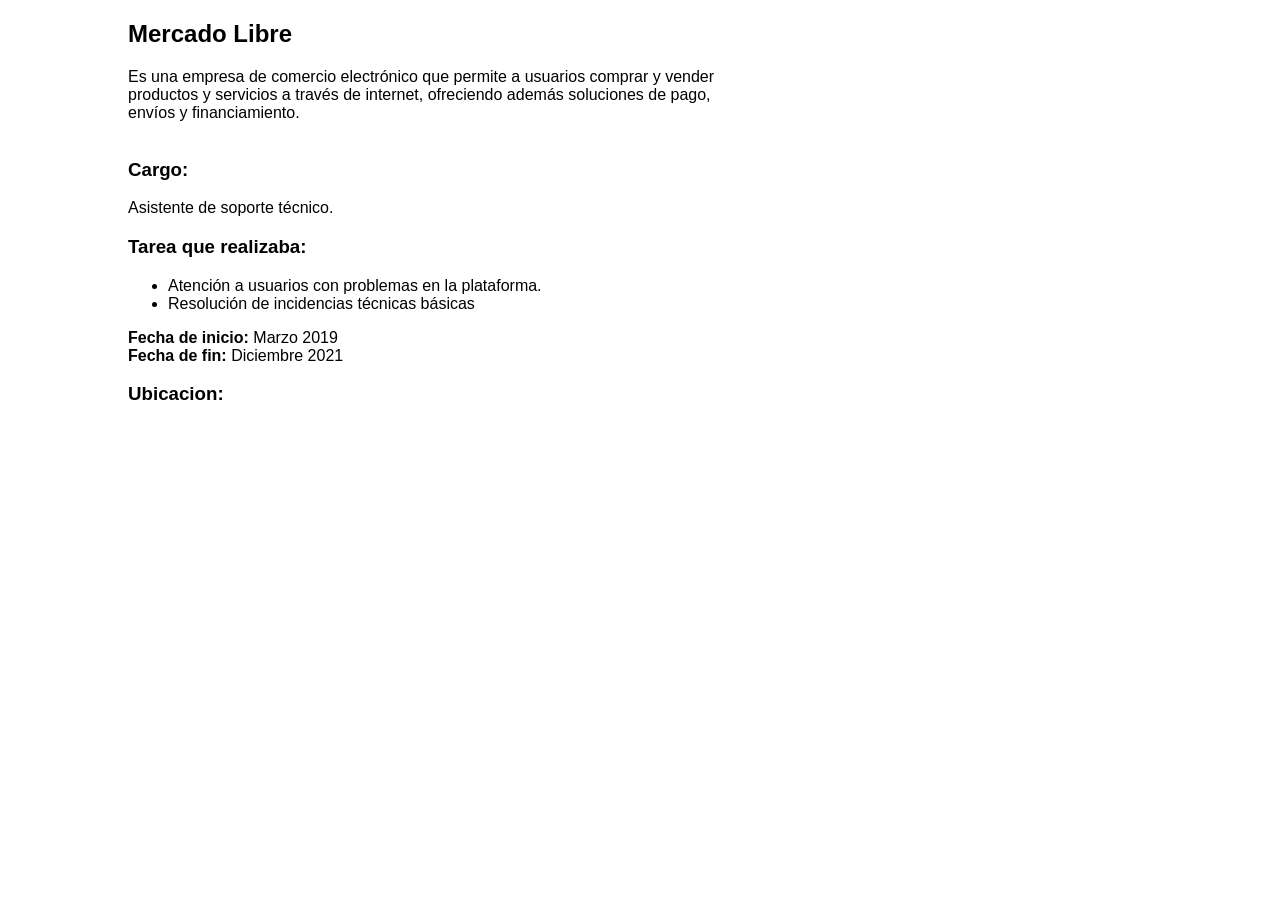
<file: Entrenamiento_01/Ejercicio_01/MercadoLibre.html>
<!DOCTYPE html>
<html lang="es">
<head>
    <meta charset="UTF-8">
    <meta name="viewport" content="width=device-width, initial-scale=1.0">
    <link rel="stylesheet" href="style.css">

    <title>Mercado Libre</title>
</head>
<body>
    <section class="contenedor">
        <div class="dato">
            <h1>Mercado Libre</h1>
                 <p>Es una empresa de comercio electrónico que permite a usuarios
                    comprar y vender productos y servicios a través de internet, 
                    ofreciendo además soluciones de pago, envíos y financiamiento.<br><br> 
                    <h3>Cargo:</h3> Asistente de soporte técnico. <br>
                    <h3>Tarea que realizaba:</h3>
                     <ul>
                         <li>Atención a usuarios con problemas en la plataforma.</li>
                         <li>Resolución de incidencias técnicas básicas</li>
                    </ul>
                    <strong>Fecha de inicio:</strong> Marzo 2019 <br>
                    <strong>Fecha de fin:</strong> Diciembre 2021 <br> 
                    <h3>Ubicacion: </h3>
                </p></div>
                <div class= iframe>
                <iframe src="https://www.google.com/maps/embed?pb=!1m18!1m12!1m3!1d3282.
                69681056155!2d-58.408860724427306!3d-34.63710135926181!2m3!1f0!2f0!3f0!3m2!1i1024!
                2i768!4f13.1!3m3!1m2!1s0x95bccb0fd52ca403%3A0xb2fd7523f49593c2!2sAv.%20Caseros%203039
                %2C%20C1242%20Cdad.%20Aut%C3%B3noma%20de%20Buenos%20Aires!5e0!3m2!1ses!2sar!4v1776995
                167019!5m2!1ses!2sar" width="600" height="450" style="border:0;" allowfullscreen="" 
                loading="lazy" referrerpolicy="no-referrer-when-downgrade"></iframe>
                <div>
                    
</section><br><br></body>
</html>
</file>
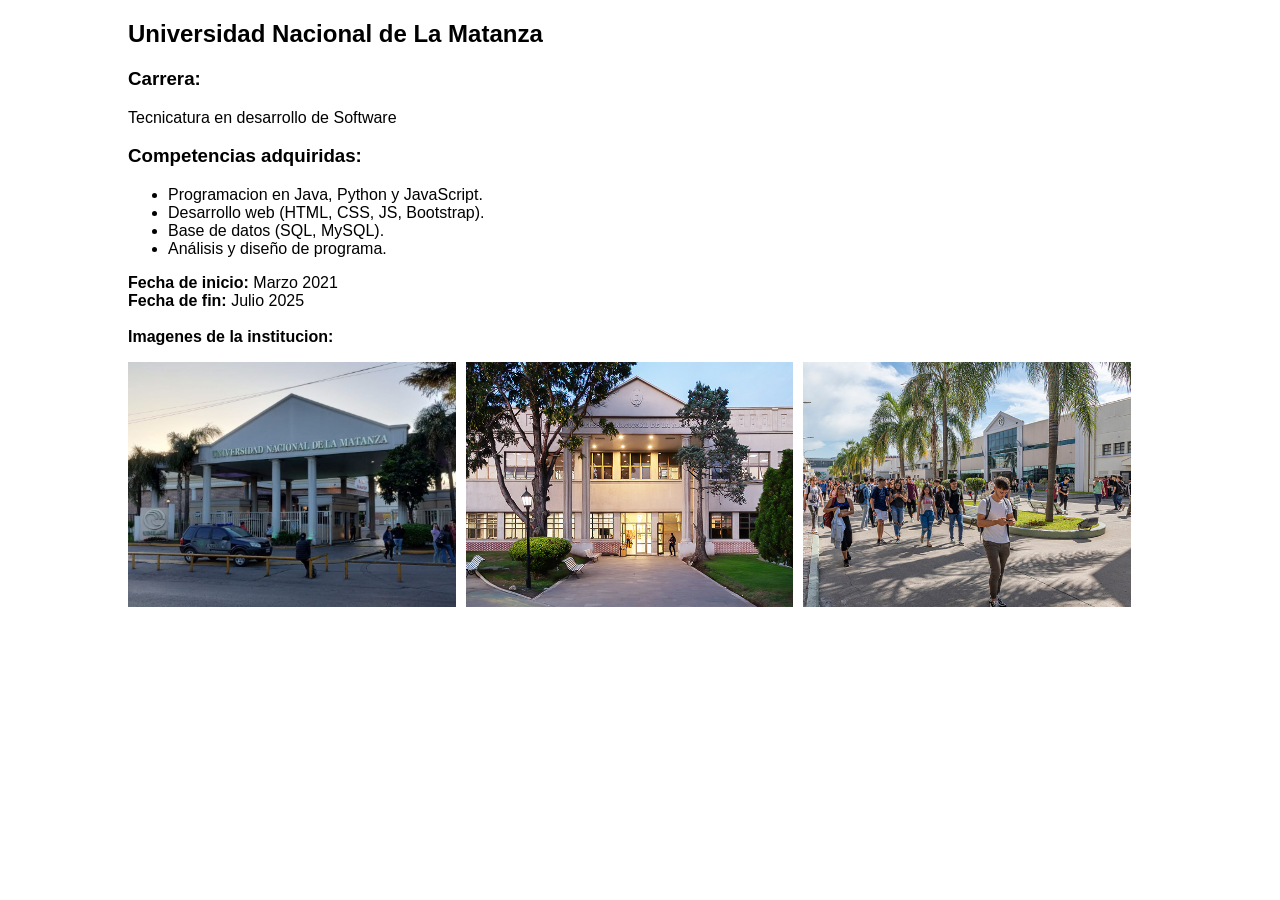
<file: Entrenamiento_01/Ejercicio_01/Unlam.html>
<!DOCTYPE html>
<html lang="es">
<head>
    <meta charset="UTF-8">
    <meta name="viewport" content="width=device-width, initial-scale=1.0">
     <link rel="stylesheet" href="style.css">
    <title>Unlam</title>
</head>
<body>
    <section class="contenedor">
        <div class="dato">
            <h1>Universidad Nacional de La Matanza</h1>
            <p><h3>Carrera:</h3> Tecnicatura en desarrollo de Software<br>
            <h3>Competencias adquiridas:</h3>
            <ul>
                <li>Programacion en Java, Python y JavaScript. </li>
                <li>Desarrollo web (HTML, CSS, JS, Bootstrap).</li>
                <li>Base de datos (SQL, MySQL).</li>
                <li>Análisis y diseño de programa.</li>
            </ul>
            
            <strong>Fecha de inicio:</strong> Marzo 2021 <br>
            <strong>Fecha de fin:</strong> Julio 2025<br><br>
            <strong> Imagenes de la institucion:</strong>
            </p>
        </div>
        <div class="imagDeInstitucion">
            <img class="instalaciones" src="imagenes/unlam1.jpg" >
            <img class="instalaciones" src="imagenes/unlam2.jpg" >
            <img class="instalaciones" src="imagenes/unlam3.png" >
        </div>
    </section>

</body>
</html>
</file>
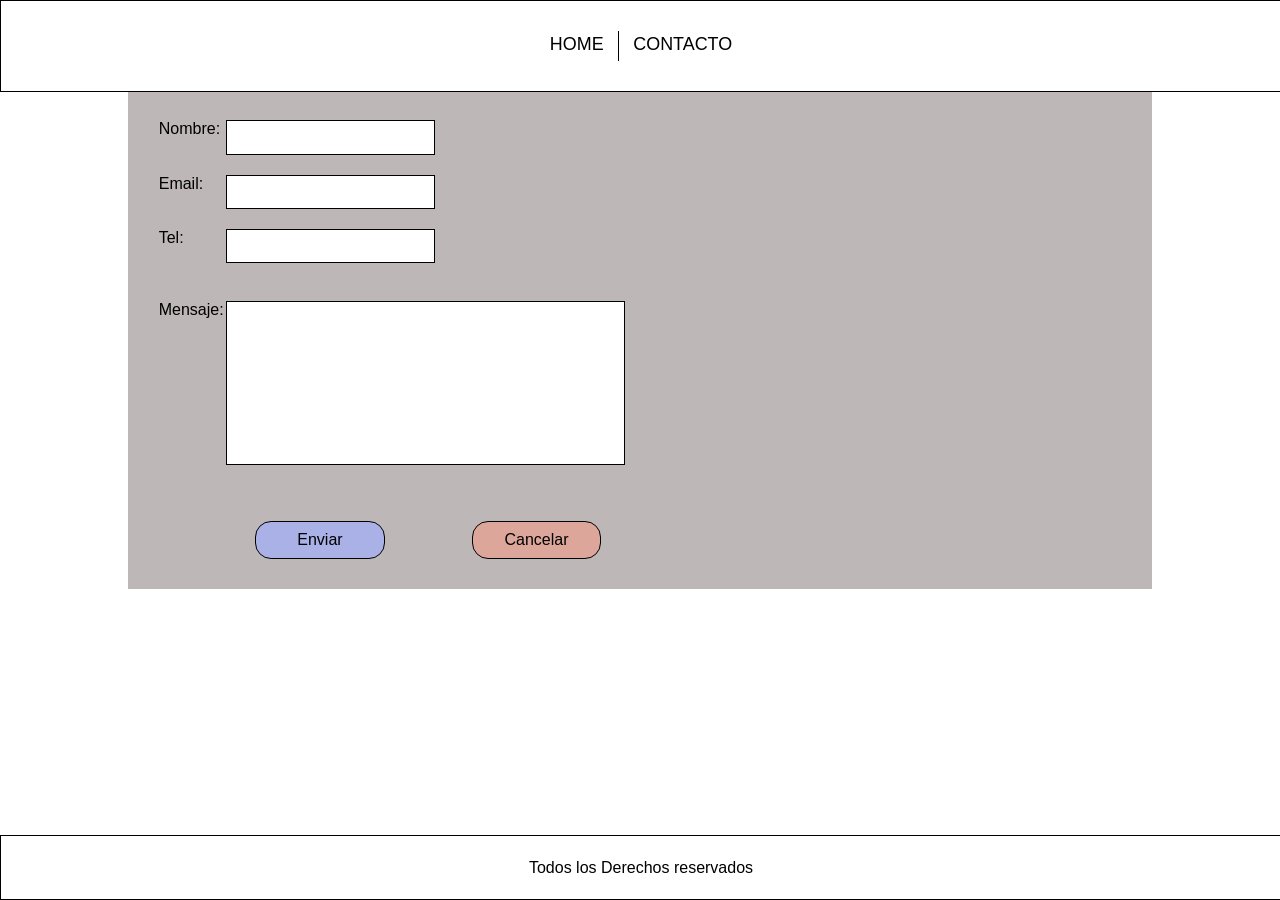
<file: Entrenamiento_01/Ejercicio_02/contacto.html>
<!DOCTYPE html>
<html lang="es">
<head>
    <meta charset="UTF-8">
    <meta name="viewport" content="width=device-width, initial-scale=1.0">
    <link rel="stylesheet" href="estilos.css">
    <title>Contacto</title>
</head>
<body>
     <header class="fijo">
        <nav >
         <a href="index.html">HOME</a>
         <span class="linea-vertical"></span> 
         <a href="contacto.html">CONTACTO</a>
        </nav>
    </header>      

    <section class = "contenedor">
      <form >
        <div class="campo"><label for="nombre">Nombre:  </label><input type="text" required></div>
        <div class="campo"><label for="email">Email:  </label><input type="email" required></div>
        <div class="campo"><label for="tel">Tel:  </label><input type="tel" pattern="[0-9]+" required></div><br>
        <div class="campo"> <label for="Mensaje">Mensaje:  </label> <textarea name="Mensaje" rows="10" cols="30" required></textarea></div>
        <br><br>
         <div class="boton"><input type="submit" value="Enviar" > <input type="reset" value="Cancelar"></div>
      </form>
      <br><br>
   
      <footer class="fijo">
         <p>Todos los Derechos reservados</p>
      </footer>
    </section> 
</body>
</html>
</file>
<file: Entrenamiento 2/Modelo 1/style.css>
body{
    margin: 0;
}
.content{
    width: 100%;
    height: 100vh;
   
}
.grid{
    display: grid;
    width: 100%;
    height: 100%;
    grid-template-columns: repeat(4, 1fr);
    grid-template-rows: 1fr 1fr;
    
}
.box{
    border: 0.05em solid black;
    display: flex;
    justify-content: center;
    align-items: center;
    font-size: 2em;
}
.a{ 
    grid-column: 1/3;
    grid-row: 1;
    background-color: rgb(198, 239, 186);
    
}
.b{
    grid-column: 3/5;
    grid-row: 1;
    background-color: rgb(239, 235, 186);
}
.c{
    grid-column: 1;
    grid-row: 2;
    background-color: rgb(239, 186, 187);
    
}
.d{
    grid-column: 2;
    grid-row: 2;
    background-color:  rgb(239, 186, 187);
}
.e{
    grid-column: 3;
    grid-row: 2;
    background-color: rgb(239, 186, 187);
}
.f{
    grid-column: 4;
    grid-row: 2;
   background-color: rgb(239, 186, 187);
}

@media (max-width: 37.5em){
    .grid{
    grid-template-columns: 1fr 1fr;
    grid-template-rows: repeat(4,1fr);
    }
    
    .a{
    grid-column: 1/3;
    grid-row: 1;
    margin-bottom: 1em;
    }

    .b{
    grid-column: 1/3;
    grid-row: 2;
    }

    .c{
    grid-column: 1/2;
    grid-row: 3;
    }

    .d{
    grid-column: 2/3;
    grid-row: 3;
    }

    .e{
    grid-column: 1/2;
    grid-row: 4;
    }

    .f{
    grid-column: 2/3;
    grid-row: 4;
    }

}
</file>
<file: Entrenamiento 2/Modelo 2/style.css>
body{
    margin: 0;
    
}
.content{
    width: 100%;
    height: 100vh;
}

.grid{
    display: grid;
    width: 100%;
    height: 100%;
    grid-template-columns: 1fr 1fr;
    grid-template-rows: 1fr 2fr 1fr;
}
.box{
    border: 0.05em solid black;
    display: flex;
    justify-content: center;
    align-items: center;
    font-size: 2em;
}
.a, .b{
    background-color: rgb(198, 239, 186);
}
.c, .d{
    background-color: rgb(239, 235, 186);
    grid-template-rows: 2/4;
}
.e{
    background-color:  rgb(239, 186, 187);
    
}
.f{
    background-color: rgb(185, 227, 245);
    
}

@media(max-width: 37.5em) {
 .grid{   
    display: grid;
    width: 100%;
    height: 100%;
    grid-template-columns: 1fr 1fr;
    grid-template-rows: 2fr 2fr 1fr 1fr 1fr;
    text-align: center;
 }
 


  .a{
    background-color: rgb(198, 239, 186);
    grid-column: 1/3;
    grid-row: 5;
}
.b{
    background-color: rgb(198, 239, 186);
    grid-column: 1/3;
    grid-row: 4;
}
.c{
    background-color: rgb(239, 235, 186);
    grid-column: 1/2;
    grid-row: 3;
    
}
.d{
    background-color: rgb(239, 235, 186);
    grid-column: 2/3;
    grid-row: 3;
}
.e{
    background-color:  rgb(239, 186, 187);
    grid-column: 1/3;
    grid-row: 2;
}.f{
    background-color: rgb(186, 227, 239);
    grid-column: 1/3;
    grid-row: 1;
}
}
</file>
<file: Entrenamiento 2/Modelo 3/style.css>
body{
    margin: 0;
    width: 100%;
    height: 100vh;
}

.grid{
    display: grid;
    width: 100%;
    height: 100%;
    grid-template-columns: 3fr 1fr;
    grid-template-rows: 1fr 1fr 1fr;
}
.box{
    border: 0.05em solid black;
    display: flex;
    justify-content: center;
    align-items: center;
    font-size: 2em;
}
.a{
    background-color: rgb(198, 239, 186);
    grid-column: 1;
    grid-row: 1;
}
.b{
    background-color: rgb(198, 239, 186);
    grid-column: 2;
    grid-row: 1;
}
.c{
    background-color: rgb(239, 235, 186);
    grid-column: 1;
    grid-row: 2;
}
.d{
    background-color: rgb(239, 235, 186);
    grid-column: 2;
    grid-row: 2;
}
.e{
    background-color:  rgb(239, 186, 187);
    grid-column: 1;
    grid-row: 3;
}
.f{
    background-color: rgb(185, 227, 245);
    grid-column: 2;
    grid-row: 3;
}

@media screen and (max-width:37.5em){
    .grid{
    display: grid;
    width: 100%;
    height: 100%;
    grid-template-columns: 1fr;
    grid-template-rows: 1fr 1fr 1fr;
}

.a{
    background-color: rgb(198, 239, 186);
    grid-column: 1;
    grid-row: 1;
}

.c{
    background-color: rgb(239, 235, 186);
    grid-column: 1;
    grid-row: 2;
}

.f{
    background-color: rgb(185, 227, 245);
    grid-column: 1;
    grid-row: 3;
}
.b , .d, .e{
    display: none;
}
}
</file>
<file: Entrenamiento 2/Modelo 4/style.css>
body{
    margin: 0;
    width: 100%;
    height: 100vh;
}

.grid{
    display: grid;
    width: 100%;
    height: 100%;
    grid-template-columns: repeat(4, 1fr);
    grid-template-rows: repeat(3, 1fr);
}
.box{
    border: 0.05em solid black;
    display: flex;
    justify-content: center;
    align-items: center;
    font-size: 2em;
}
.a{
    background-color: rgb(198, 239, 186);
    grid-column: 1;
    grid-row: 1/3;
}
.b{
    background-color: rgb(239, 235, 186);
    grid-column: 2/4;
    grid-row: 1;
}
.c{
    background-color: rgb(239, 235, 186);
    grid-column: 2/4;
    grid-row: 2;
}
.d{
    background-color: rgb(198, 239, 186);
    grid-column: 4;
    grid-row: 1/3;
}
.e{
    background-color:  rgb(239, 186, 187);
    grid-column: 1/3;
    grid-row: 3;
    border-top: 0.2em solid black;
}
.f{
    background-color: rgb(185, 227, 245);
    grid-column: 3/5;
    grid-row: 3;
    border-top: 0.2em solid black;
}


@media (min-width: 37.6em) and (max-width:64em){
    .grid{
    display: grid;
    width: 100%;
    height: 100%;
    grid-template-columns: 1fr 1fr 1fr;
    grid-template-rows: 1fr 1fr 1fr;
    }
    .box{
    border: 0.05em solid black;
    display: flex;
    justify-content: center;
    align-items: center;
    font-size: 2em;
}
    .a{
        background-color: rgb(198, 239, 186);
        grid-column: 1/3;
        grid-row: 1;
        border-right: 0.2em solid black;
    }
    .b{
        background-color: rgb(198, 239, 186);
        grid-column: 3;
        grid-row: 1;
    }
    .c{
        background-color: rgb(239, 235, 186);
        grid-column: 1/3;
        grid-row: 2;
        border-right: 0.2em solid black;
        
    }
    .d{
        background-color: rgb(239, 235, 186);
        grid-column: 3;
        grid-row: 2;
        
    }
    .e{
        background-color: rgb(239, 186, 187);
        grid-column: 1/3;
        grid-row: 3;
    }
    .f{
        background-color: rgb(185, 227, 245);
        grid-column: 3;
        grid-row: 3;
    }
}
@media screen and (max-width: 37.5em){
    .grid{
    display: grid;
    width: 100%;
    height: 100%;
    grid-template-columns: 1fr;
    grid-template-rows: repeat(6, 1fr);
}
    .box{
    border: 0.05em solid black;
    display: flex;
    justify-content: center;
    align-items: center;
    font-size: 2em;
}
.a{
    background-color: rgb(198, 239, 186);
    grid-column: 1;
    grid-row: 1;
}
.b{
    background-color: rgb(198, 239, 186);
    grid-column: 1;
    grid-row: 2;
}
.c{
    background-color: rgb(239, 235, 186);
    grid-column: 1;
    grid-row: 3;
}
.d{
    background-color: rgb(239, 235, 186);
    grid-column: 1;
    grid-row: 4;
}
.e{
    background-color:  rgb(185, 227, 245);
    grid-column: 1;
    grid-row: 5;
}
.f{
    background-color: rgb(239, 186, 187);
    grid-column: 1;
    grid-row: 6;
}
}
</file>
<file: Entrenamiento_01/Ejercicio_01/style.css>
body {
    
    font-family: Arial, sans-serif;
    margin: 0;
       
}

.contenedor{
   width: 80%;
   height: 100%; 
   margin: 0 auto;
}
.encabezado {
    display: flex;
    justify-content: space-between;
    align-items: center;
   
}

.dato{
   width: 60%; 
  
}

.imagen {
    width: 40%;
    display: flex;
    align-content: center;
    justify-content: center;  
}

.imagen img{
    width: 40%;
    border-radius: 1em;
    border: 0.03em solid;
}

a:visited{
 color: blue;
}

.iframe{
    display: flex;
    align-content: center;
   justify-content: center;
}

.imagDeInstitucion{
    max-width: 80%;
    max-height: 20%;
    display: flex;
    gap: 10px;
}
.instalaciones{
    width: 40%;
   object-fit: cover;
}
</file>
<file: Entrenamiento_01/Ejercicio_02/estilos.css>
body {
    margin: 0;
    font-family: Arial, sans-serif;
}


.contenedor{
   padding-top: 7%;
   padding-bottom: 5em;
   width: 80%;
   height: 100%; 
   margin: 0 auto;   
    
}
h1{
    text-align: center;
}

.fijo{
    position: fixed;
    left: 0;
    width: 100%;
    
    text-align: center;
    border: 0.03em solid;
    z-index: 1000;
    background-color: white;
}

header{
    top: 0;
    height: 10%;
    align-content: center;
}

footer{
    bottom: 0;
   
    height: 7%;
    justify-content: center;
    align-content: center;
}

.receta{
    border: 0.03em solid;
    padding: 1.25em;
    margin-bottom: 1.87em;
    border-radius: 5em 0 5em 0;
}

.imagen{
    display: flex;
    justify-content: center;
    align-content: center;
}
a{
    color: black;
    text-decoration: none;
    font-size: 1.12em;
}

a:visited{
 color: black;
}

.linea-vertical {
    border-left: 0.12em solid black; 
    height: 1.87em;                
    margin: 0 0.62em;             
    display: inline-block;       
    vertical-align: middle;     
}


form{
    display: flex;
    flex-direction: column;
    background-color: #beb7b7;
    padding: 3%;
}
.campo {
    display: flex;
    align-items: flex-start;
    width: 100%;
    margin-bottom: 1.25em;
}

.campo input, .campo textarea {
    flex: 7;
    border: 0.03em solid #000;
    padding: 0.45em;
   
}
.campo input{
     max-width: 20%;
}
.campo textarea{
     max-width: 40%;
     resize: none;
}
input{
    border: 1px solid #000;
    align-items: center;
    width: 15%;
    padding: 1%;
   font-size: 1em;
    
}
.boton{
    display: flex;
    gap: 10%;
    padding-left: 10%;
}

input[type= submit]{
    background-color: rgb(169, 177, 231);
   border-radius: 1em;
}
input[type= reset]{
    background-color: rgb(220, 166, 154);
  border-radius: 1em;
}


label{
    width: 7%;
}
</file>
<file: Entrenamiento_01/Ejercicio_03/estilos.css>
body {
    margin: 0;
    font-family: Arial, sans-serif;
}

html{
    scroll-behavior: smooth;
    
}

.contenedor{
   padding-top: 7%;
   padding-bottom: 5em;
   width: 80%;
   height: 100%; 
   margin: 0 auto;   
    
}
h1{
    text-align: center;
}

.fijo{
    position: fixed;
    left: 0;
    width: 100%;
    
    text-align: center;
    border: 0.12em solid;
    z-index: 1000;
    background-color: white;
}

header{
    top: 0;
    height: 10%;
    align-content: center;
}

footer{
    bottom: 0;
   
    height: 7%;
    justify-content: center;
    align-content: center;
}

.receta{
    border: 0.03em solid;
    padding: 1.25em;
    margin-bottom: 1.8em;
    background-color: rgb(179, 179, 242);
    scroll-margin-top: 20vh;
}

a{
    color: black;
    text-decoration: none;
    font-size: 1.12em;
}

a:visited{
 color: black;
}

.nombre{
    font-size: 1.12em;
}

.indice{
display: flex;
align-items: center;
justify-content: space-between;
}
.opciones{
    padding-top: 10%;
    padding-bottom: 25%;
}
</file>
